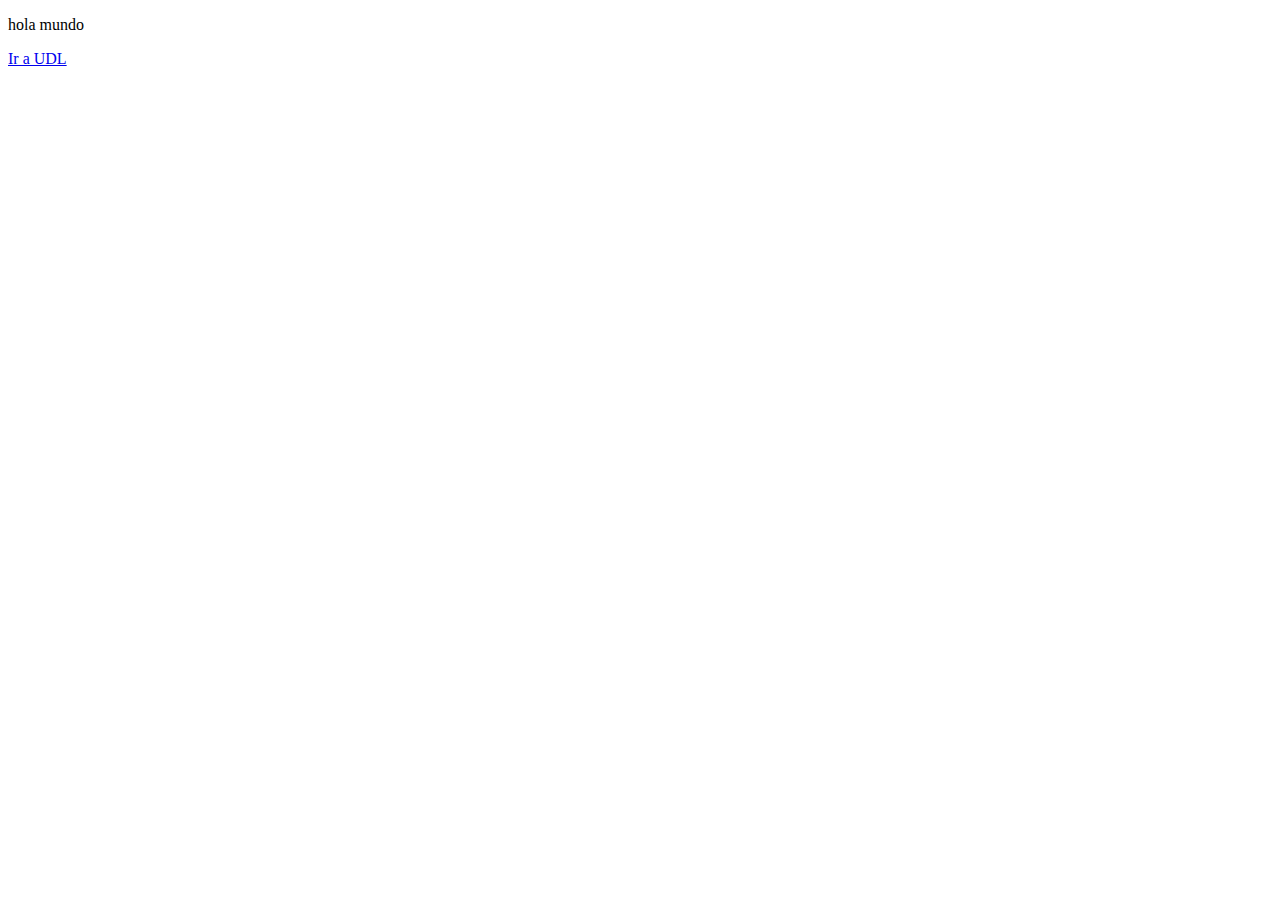
<file: index.html>
<!DOCTYPE html>
<html lang="en">
<head>
    <meta charset="UTF-8">
    <meta name="viewport" content="width=device-width, initial-scale=1.0">
    <title>Ejemplo pagina web </title>
</head>
<body>
    <p>hola mundo</p>
    <a href="https://www.universidaddeleon.edu.mx" target="_blank">
        Ir a UDL
    </a>
</body>
</html>
</file>
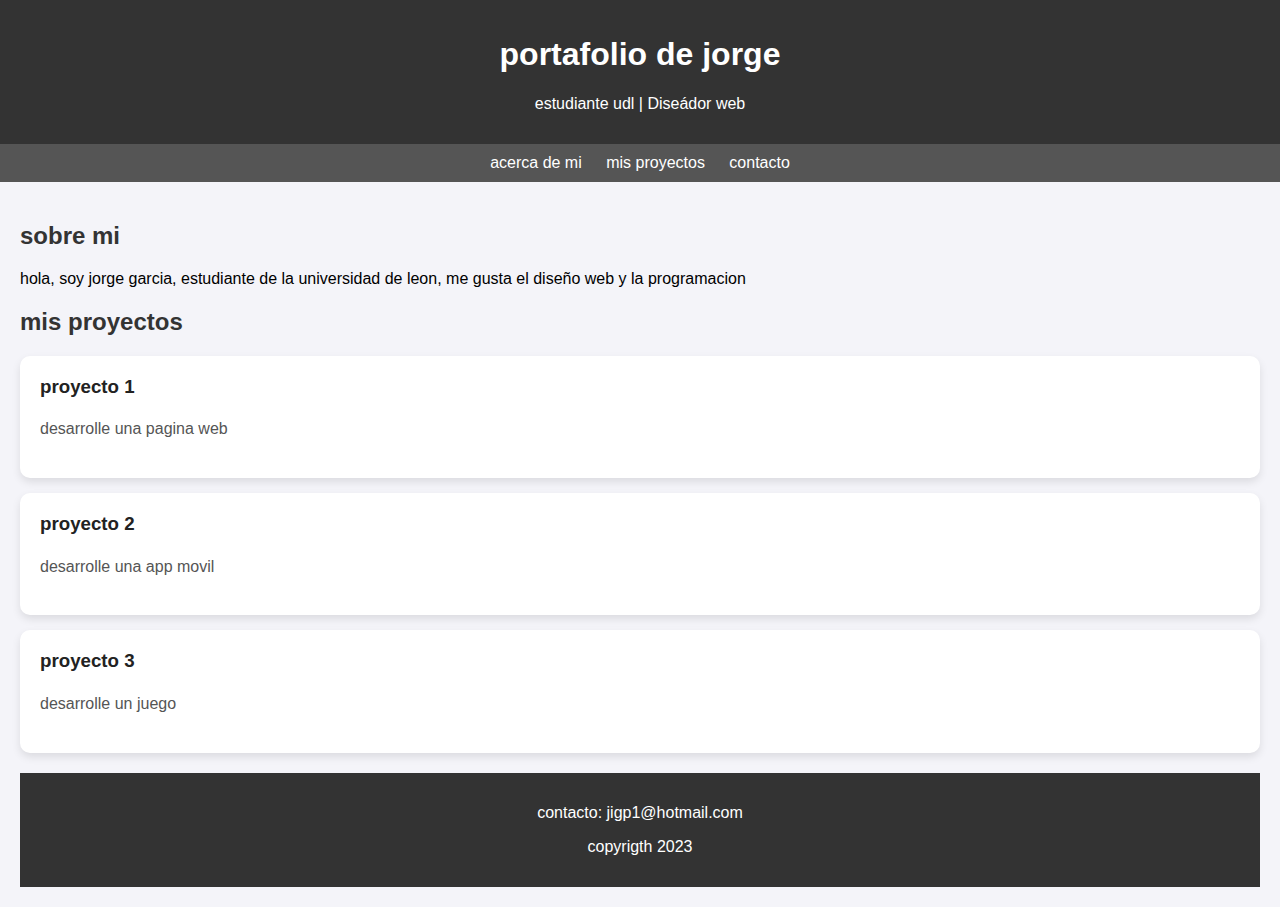
<file: index_sem.html>
<!DOCTYPE html>
<html lang="en">
<head>
    <style>
  body { 
    font-family: Arial, sans-serif; 
    margin: 0; 
    background-color: #f4f4f9;
  }

  header, footer { 
    background-color: #333; 
    color: white; 
    padding: 15px; 
    text-align: center; 
  }

  nav { 
    background: #555; 
    padding: 10px; 
    text-align: center;
  }

  nav a { 
    color: white; 
    margin: 0 10px; 
    text-decoration: none; 
  }

  main { 
    padding: 20px; 
  }

  section { 
    margin-bottom: 20px; 
  }

  h2 { 
    color: #333; 
  }

  /* 🎨 Estilo para los artículos */
  article {
    background: white;
    padding: 20px;
    margin: 15px 0;
    border-radius: 10px;
    box-shadow: 0 4px 8px rgba(0,0,0,0.1);
    transition: transform 0.2s, box-shadow 0.2s;
  }

  article:hover {
    transform: translateY(-5px);
    box-shadow: 0 6px 12px rgba(0,0,0,0.2);
  }

  article h3 {
    color: #222;
    margin-top: 0;
  }

  article p {
    color: #555;
    line-height: 1.6;
  }
    </style>

    <meta charset="UTF-8">
    <meta name="viewport" content="width=device-width, initial-scale=1.0">
    <title>Document</title>
</head>
<body>
    <header>
        <h1>
            portafolio de jorge
        </h1>
        <p> estudiante udl | Diseádor web</p>
    </header>
    <nav>
        <a href="#sobre-mi">acerca de mi</a>
        <a href="#mis-proyectos">mis proyectos</a>
        <a href="#contacto">contacto</a>
    </nav>
    <main> <section id="sobre-mi">  
        <h2>sobre mi</h2>
        <p>hola, soy jorge garcia, estudiante de la universidad de leon, me gusta el diseño web y la programacion</p>
    </section>
    <section id="mis-proyectos">
        <h2>mis proyectos</h2>
        <article>
            <h3>proyecto 1</h3>
            <p>desarrolle una pagina web</p>
        </article>
        <article>
            <h3>proyecto 2</h3>
            <p>desarrolle una app movil</p>
        </article>
        <article>
            <h3>proyecto 3</h3>
            <p>desarrolle un juego</p>
        </article>
    </section>
    <footer id="contacto">
        <p> contacto: jigp1@hotmail.com</p>
        <p>copyrigth 2023</p>
</footer>
</body>
</html>
</file>
